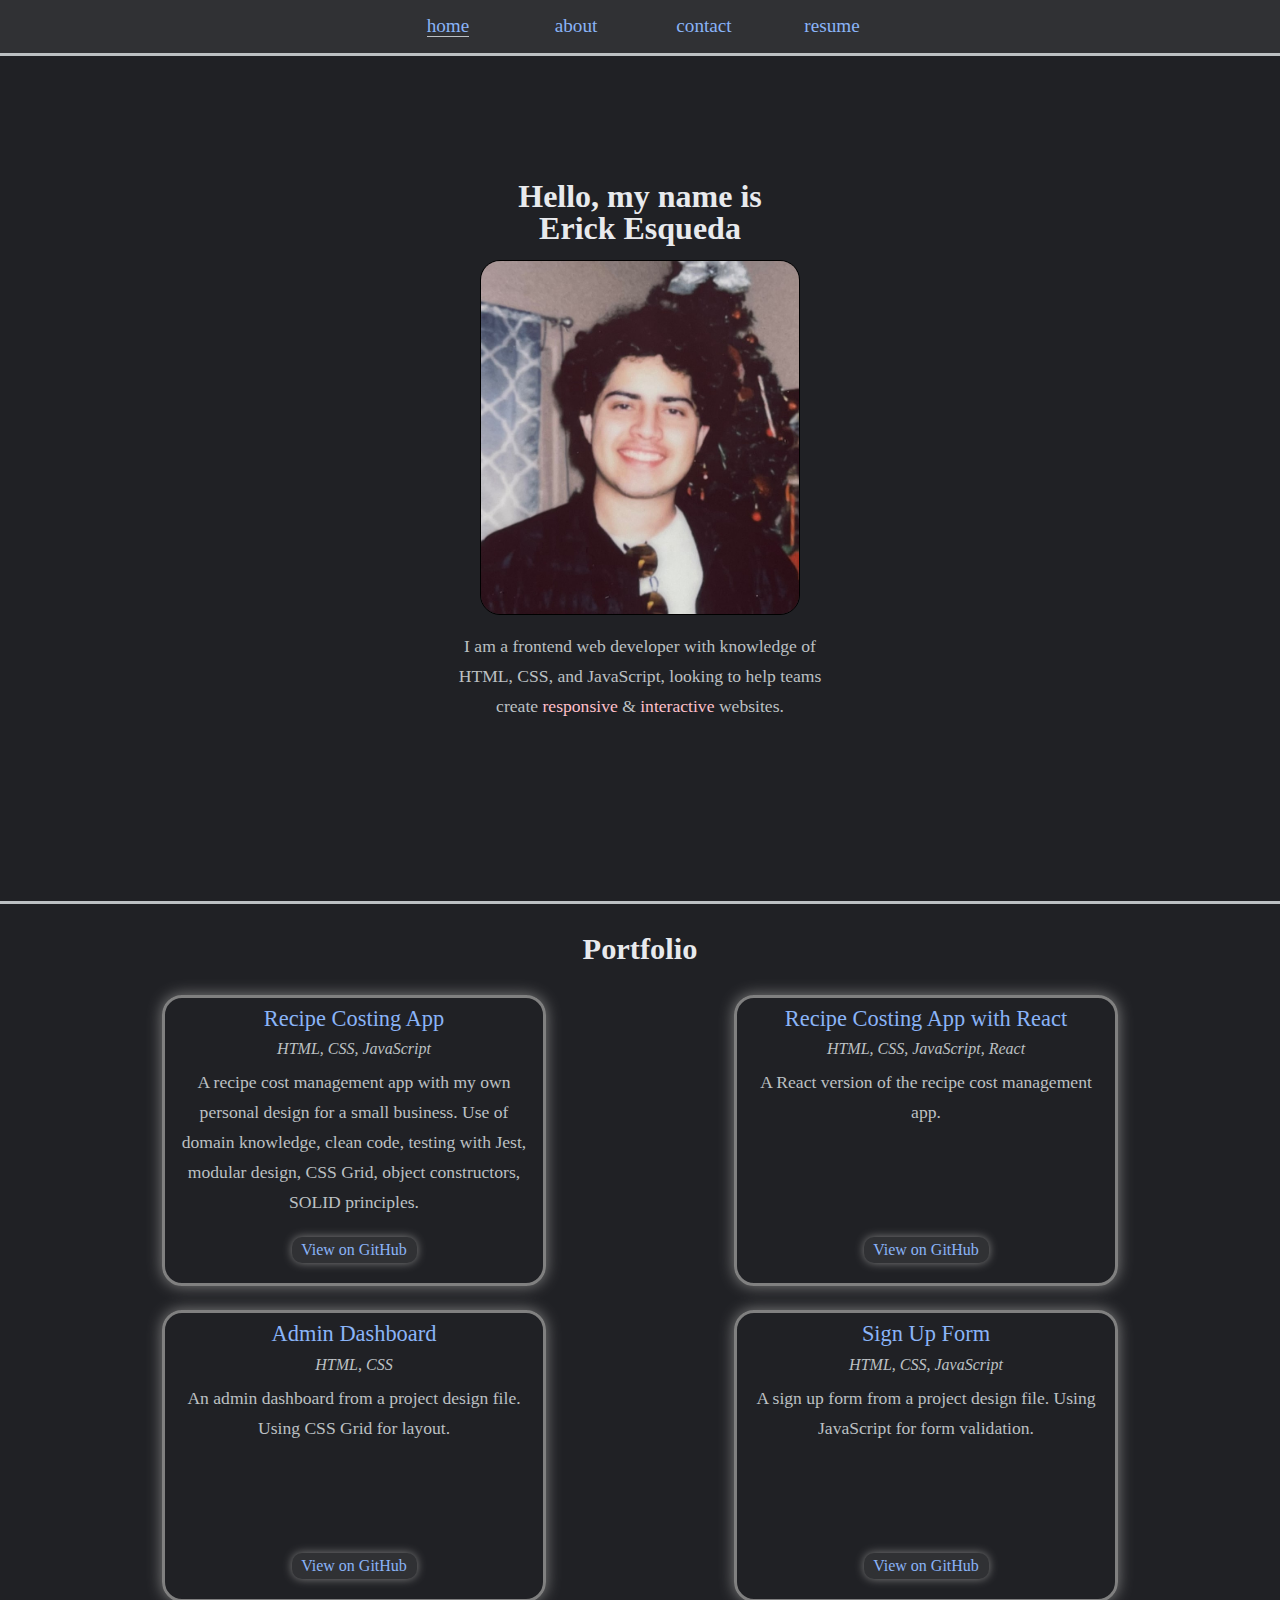
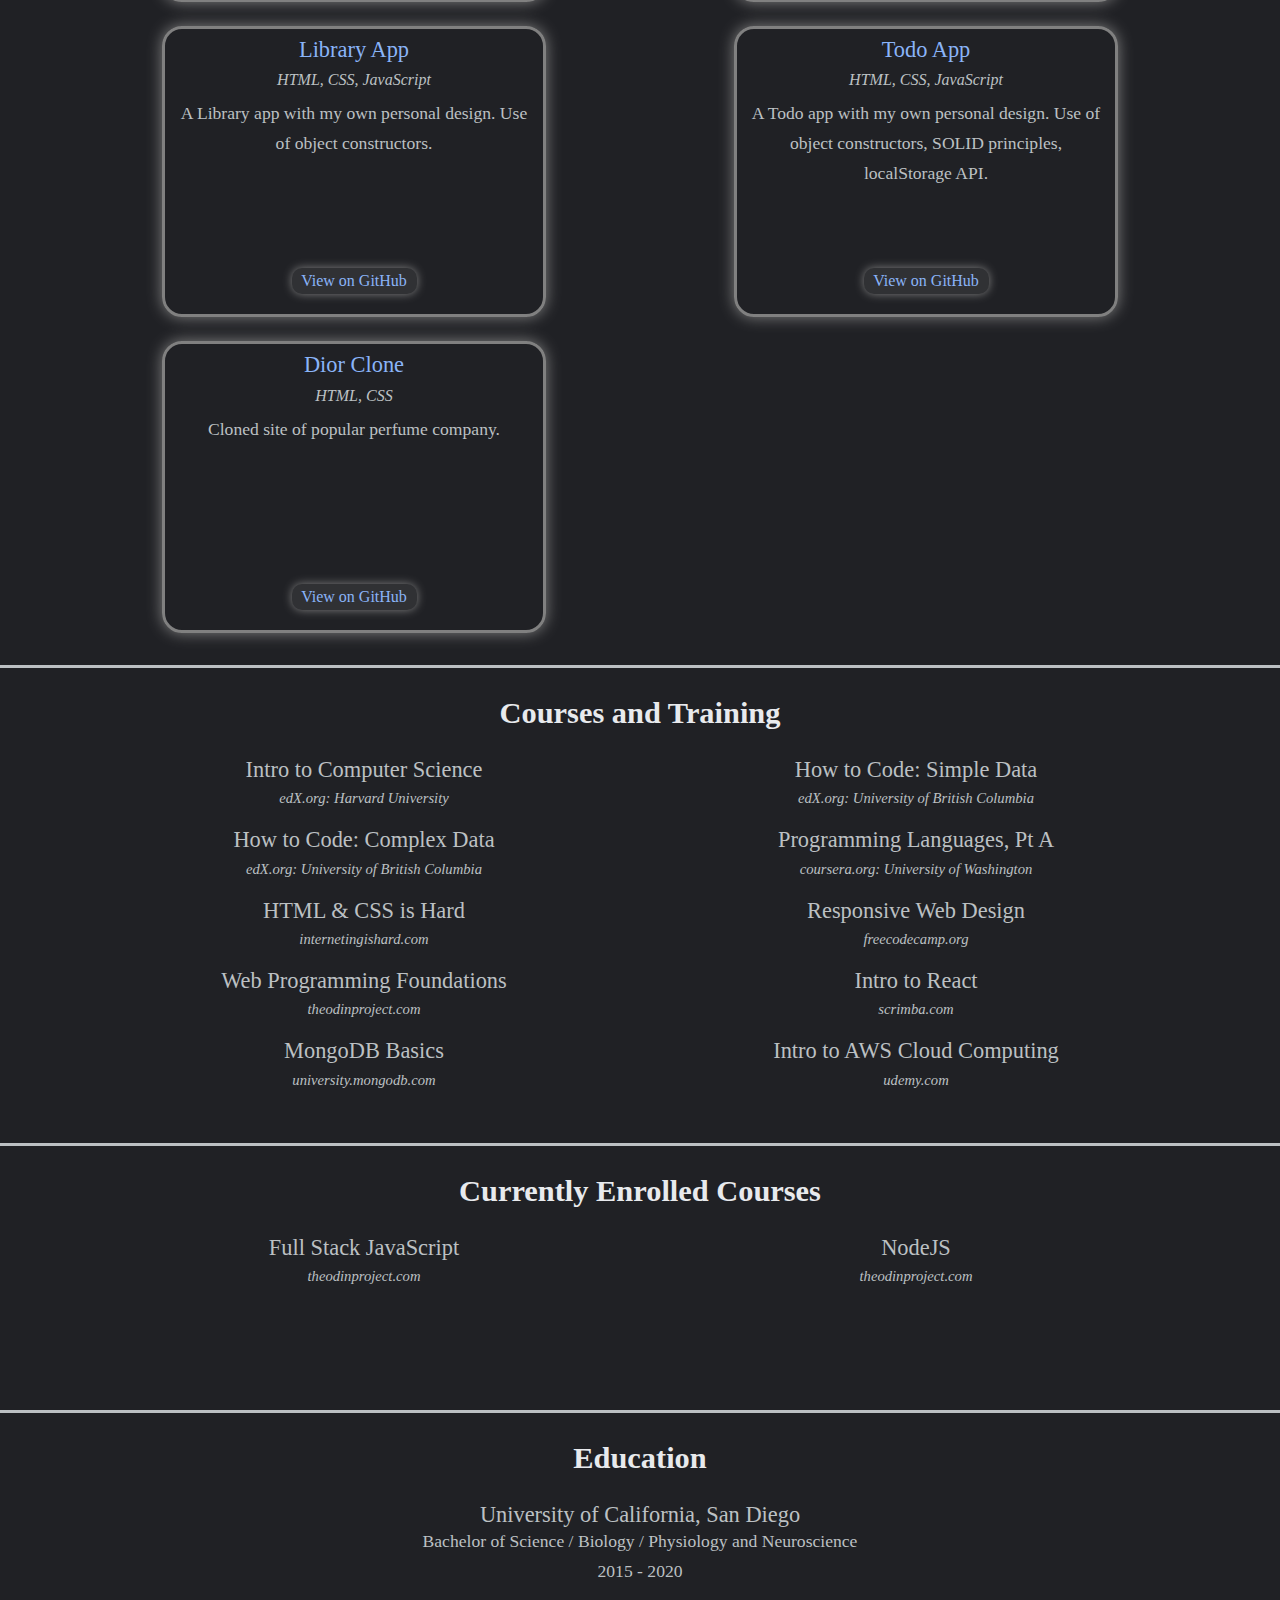
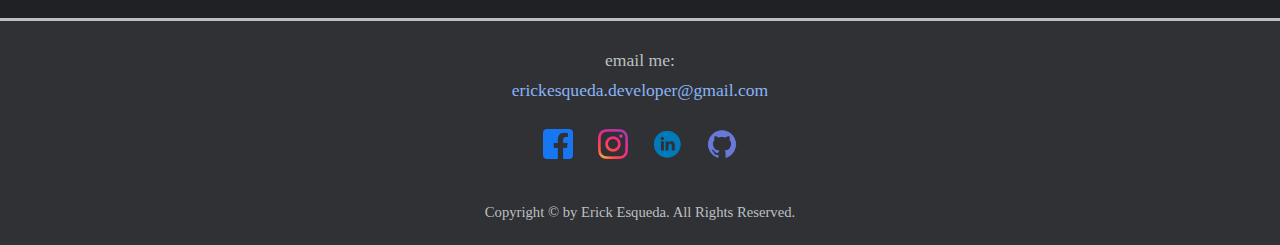
<file: index.html>
<!DOCTYPE html>
<html lang="en">
<head>
    <meta charset="UTF-8">
    <meta http-equiv="X-UA-Compatible" content="IE=edge">
    <meta name="viewport" content="width=device-width, initial-scale=1.0">
    <title>Erick Esqueda | Web Developer</title>
    <link rel="shortcut icon" type="image/png" href="images/computer-verymin.png">
    <link rel="stylesheet" href="style.css">
    <script src="main.js" defer></script>
    <meta property="og:type" content="website">
    <meta property="og:url" content="https://www.erickesqueda.net">
    <meta property="og:title" content="Erick Esqueda Web Development Portfolio">
    <meta property="og:description" content="My portfolio of web development projects.">
</head>
<body>
    <header class="index-header">
        <nav class="index-header__nav">
            <ul>
                <li>
                    <a class="main-nav un" href="index.html">home</a>
                </li>
                <li>
                    <a class="main-nav un" href="about.html">about</a>
                </li>
                <li>
                    <a class="main-nav un" href="contact.html">contact</a>
                </li>
                <li>
                    <a class="main-nav un" href="https://docs.google.com/document/d/1oUMyOTzxlwHGJ-sWknohR1JD3zPZNG6wUrt9LTyobOI/edit?usp=sharing" target="_blank">resume</a>
                </li>
            </ul>
        </nav>
        <section class="index-header__title">
            <h1>Hello, my name is<br>Erick Esqueda</h1>
            <img src="images/portrait-small-min.jpg" alt="selfie">
            <p>I am a frontend web developer with knowledge of HTML, CSS, and JavaScript, looking to help teams create <span class="responsive">responsive</span> & <span class="interactive">interactive</span> websites.</p>
        </section>
    </header>
    <main>
        <section class="portfolio">
            <h2 class="portfolio__title">Portfolio</h2>
            <ul class="portfolio__projects">
                <li class="project">
                    <h3><a class="un" href="http://solovinomuncher.github.io/recipe-costing-app" target="_blank">Recipe Costing App</a></h3>
                    <em>HTML, CSS, JavaScript</em>
                    <p>A recipe cost management app with my own personal design for a small business. Use of domain knowledge, clean code, testing with Jest, modular design, CSS Grid, object constructors, SOLID principles.</p>
                    <a class="btn-view-github" href="https://github.com/solovinomuncher/recipe-costing-app" target="_blank">View on GitHub</a>
                </li>
                <li class="project">
                    <h3><a class="un" href="https://solovinomuncher.github.io/recipe-cost-management-app/" target="_blank">Recipe Costing App with React</a></h3>
                    <em>HTML, CSS, JavaScript, React</em>
                    <p>A React version of the recipe cost management app.</p>
                    <a class="btn-view-github" href="https://github.com/solovinomuncher/recipe-cost-management-app-react" target="_blank">View on GitHub</a>
                </li>
                <li class="project">
                    <h3><a class="un" href="https://solovinomuncher.github.io/admin-dashboard/" target="_blank">Admin Dashboard</a></h3>
                    <em>HTML, CSS</em>
                    <p>An admin dashboard from a project design file. Using CSS Grid for layout.</p>
                    <a class="btn-view-github" href="https://github.com/solovinomuncher/admin-dashboard" target="_blank">View on GitHub</a>
                </li>
                <li class="project">
                    <h3><a class="un" href="https://solovinomuncher.github.io/sign-up-form/" target="_blank">Sign Up Form</a></h3>
                    <em>HTML, CSS, JavaScript</em>
                    <p>A sign up form from a project design file. Using JavaScript for form validation.</p>
                    <a class="btn-view-github" href="https://github.com/solovinomuncher/sign-up-form" target="_blank">View on GitHub</a>
                </li>
                <li class="project">
                    <h3><a class="un" href="https://solovinomuncher.github.io/library-app/" target="_blank">Library App</a></h3>
                    <em>HTML, CSS, JavaScript</em>
                    <p>A Library app with my own personal design. Use of object constructors.</p>
                    <a class="btn-view-github" href="https://github.com/solovinomuncher/library-app" target="_blank">View on GitHub</a>
                </li>
                <li class="project">
                    <h3><a class="un" href="https://solovinomuncher.github.io/todo-app-v2/" target="_blank">Todo App</a></h3>
                    <em>HTML, CSS, JavaScript</em>
                    <p>A Todo app with my own personal design. Use of object constructors, SOLID principles, localStorage API.</p>
                    <a class="btn-view-github" href="https://github.com/solovinomuncher/todo-app-v2" target="_blank">View on GitHub</a>
                </li>
                <li class="project">
                    <h3><a class="un" href="https://solovinomuncher.github.io/perfume-website/" target="_blank">Dior Clone</a></h3>
                    <em>HTML, CSS</em>
                    <p>Cloned site of popular perfume company.</p>
                    <a class="btn-view-github" href="https://github.com/solovinomuncher/perfume-website" target="_blank">View on GitHub</a>
                </li>
            </ul>
        </section>
        <section class="courses-and-training">
            <h2 class="courses-and-training__title">Courses and Training</h2>
            <ul class="courses-and-training__list">
                <li class="courses-and-training__list__items">
                    <h3><a class="un" href="https://www.edx.org/course/introduction-computer-science-harvardx-cs50x" target="_blank">Intro to Computer Science</a></h3>
                    <p><small><em>edX.org: Harvard University</em></small></p>
                </li>
                <li class="courses-and-training__list__items">
                    <h3><a class="un" href="https://www.edx.org/course/how-to-code-simple-data" target="_blank">How to Code: Simple Data</a></h3>
                    <p><small><em>edX.org: University of British Columbia</em></small></p>
                </li>
                <li class="courses-and-training__list__items">
                    <h3><a class="un" href="https://www.edx.org/course/how-to-code-complex-data" target="_blank">How to Code: Complex Data</a></h3>
                    <p><small><em>edX.org: University of British Columbia</em></small></p>
                </li>
                <li class="courses-and-training__list__items">
                    <h3><a class="un" href="https://www.coursera.org/learn/programming-languages" target="_blank">Programming Languages, Pt A</a></h3>
                    <p><small><em>coursera.org: University of Washington</em></small></p>
                </li>
                <li class="courses-and-training__list__items">
                    <h3><a class="un" href="https://www.internetingishard.com/html-and-css/" target="_blank">HTML & CSS is Hard</a></h3>
                    <p><small><em>internetingishard.com</em></small></p>
                </li>
                <li class="courses-and-training__list__items">
                    <h3><a class="un" href="https://www.freecodecamp.org/learn/responsive-web-design/" target="_blank">Responsive Web Design</a></h3>
                    <p id="portfolio"><small><em>freecodecamp.org</em></small></p>
                </li>
                <li class="courses-and-training__list__items">
                    <h3><a class="un" href="https://www.theodinproject.com/paths/foundations/courses/foundations" target="_blank">Web Programming Foundations</a></h3>
                    <p id="portfolio"><small><em>theodinproject.com</em></small></p>
                </li>
                <li class="courses-and-training__list__items">
                    <h3><a class="un" href="https://scrimba.com/learn/learnreact" target="_blank">Intro to React</a></h3>
                    <p id="portfolio"><small><em>scrimba.com</em></small></p>
                </li>
                <li class="courses-and-training__list__items">
                    <h3><a class="un" href="https://university.mongodb.com/courses/M001/about" target="_blank">MongoDB Basics</a></h3>
                    <p id="portfolio"><small><em>university.mongodb.com</em></small></p>
                </li>
                <li class="courses-and-training__list__items">
                    <h3><a class="un" href="https://www.udemy.com/course/introduction-to-aws-cloud-computing/?LSNPUBID=JVFxdTr9V80&ranEAID=JVFxdTr9V80&ranMID=39197&ranSiteID=JVFxdTr9V80-3hwaSV8CZzuZ5a.ZhINGnw&utm_medium=udemyads&utm_source=aff-campaign" target="_blank">Intro to AWS Cloud Computing</a></h3>
                    <p id="portfolio"><small><em>udemy.com</em></small></p>
                </li>
            </ul>
        </section>
        <section class="courses-and-training">
            <h2 class="courses-and-training__title">Currently Enrolled Courses</h2>
            <ul class="courses-and-training__list">
                <!-- <li class="courses-and-training__list__items">
                    <h3><a class="un" href="https://www.udemy.com/course/sql-and-postgresql-for-beginners/?ranMID=39197&ranEAID=JVFxdTr9V80&ranSiteID=JVFxdTr9V80-0eMVoZf4ewpda67q4CRKzw&LSNPUBID=JVFxdTr9V80&utm_source=aff-campaign&utm_medium=udemyads" target="_blank">SQL & PostgresSQL, Beginner to Expert</a></h3>
                    <p id="portfolio"><small><em>udemy.com</em></small></p>
                </li> -->
                <li class="courses-and-training__list__items">
                    <h3><a class="un" href="https://www.theodinproject.com/paths/full-stack-javascript?" target="_blank">Full Stack JavaScript</a></h3>
                    <p id="portfolio"><small><em>theodinproject.com</em></small></p>
                </li>
                <li class="courses-and-training__list__items">
                    <h3><a class="un" href="https://www.theodinproject.com/paths/full-stack-javascript/courses/nodejs" target="_blank">NodeJS</a></h3>
                    <p id="portfolio"><small><em>theodinproject.com</em></small></p>
                </li>
            </ul>
        </section>
        <section class="education">
            <h2 class="education__title">Education</h2>
            <ul class="education__list">
                <li class="education__list__items">
                    <h3>University of California, San Diego</h3> 
                    <p>Bachelor of Science / Biology / Physiology and Neuroscience</p>
                    <p><time datetime="2015">2015</time> - <time datetime="2020">2020</time></p>
                </li>
            </ul>
        </section>
    </main>
    <footer class="footer">
        <address id="contact" class="footer__contact-info">
            <p>email me:</p>
            <p><a href="mailto:erickesqueda.developer@gmail.com">erickesqueda.developer@gmail.com</a></p>
        </address>
        <ul class="footer__socials">
            <li>
                <a href="https://www.facebook.com/erick.esqueda.5" class="socials facebook"><img class="socials-img" src="images/fb-logo-min.png"></a>
            </li>
            <li>
                <a href="https://www.instagram.com/doublee922/" class="socials instagram"><img class="socials-img" src="images/ig-logo-verymin.png"></a>
            </li>
            <li>
                <a href="https://www.linkedin.com/in/erickesqueda/" class="socials linkedin"><img class="socials-img" src="images/linkedin-logo-verymin.png"></a>
            </li>
            <li>
                <a href="https://github.com/solovinomuncher/" class="socials github"><img class="socials-img" src="images/github-logo-min.png"></a>
            </li>
        </ul>
        <p class="footer__copyright-info"><small>Copyright © by Erick Esqueda. All Rights Reserved.</small></p>
    </footer>
</body>
</html>
</file>
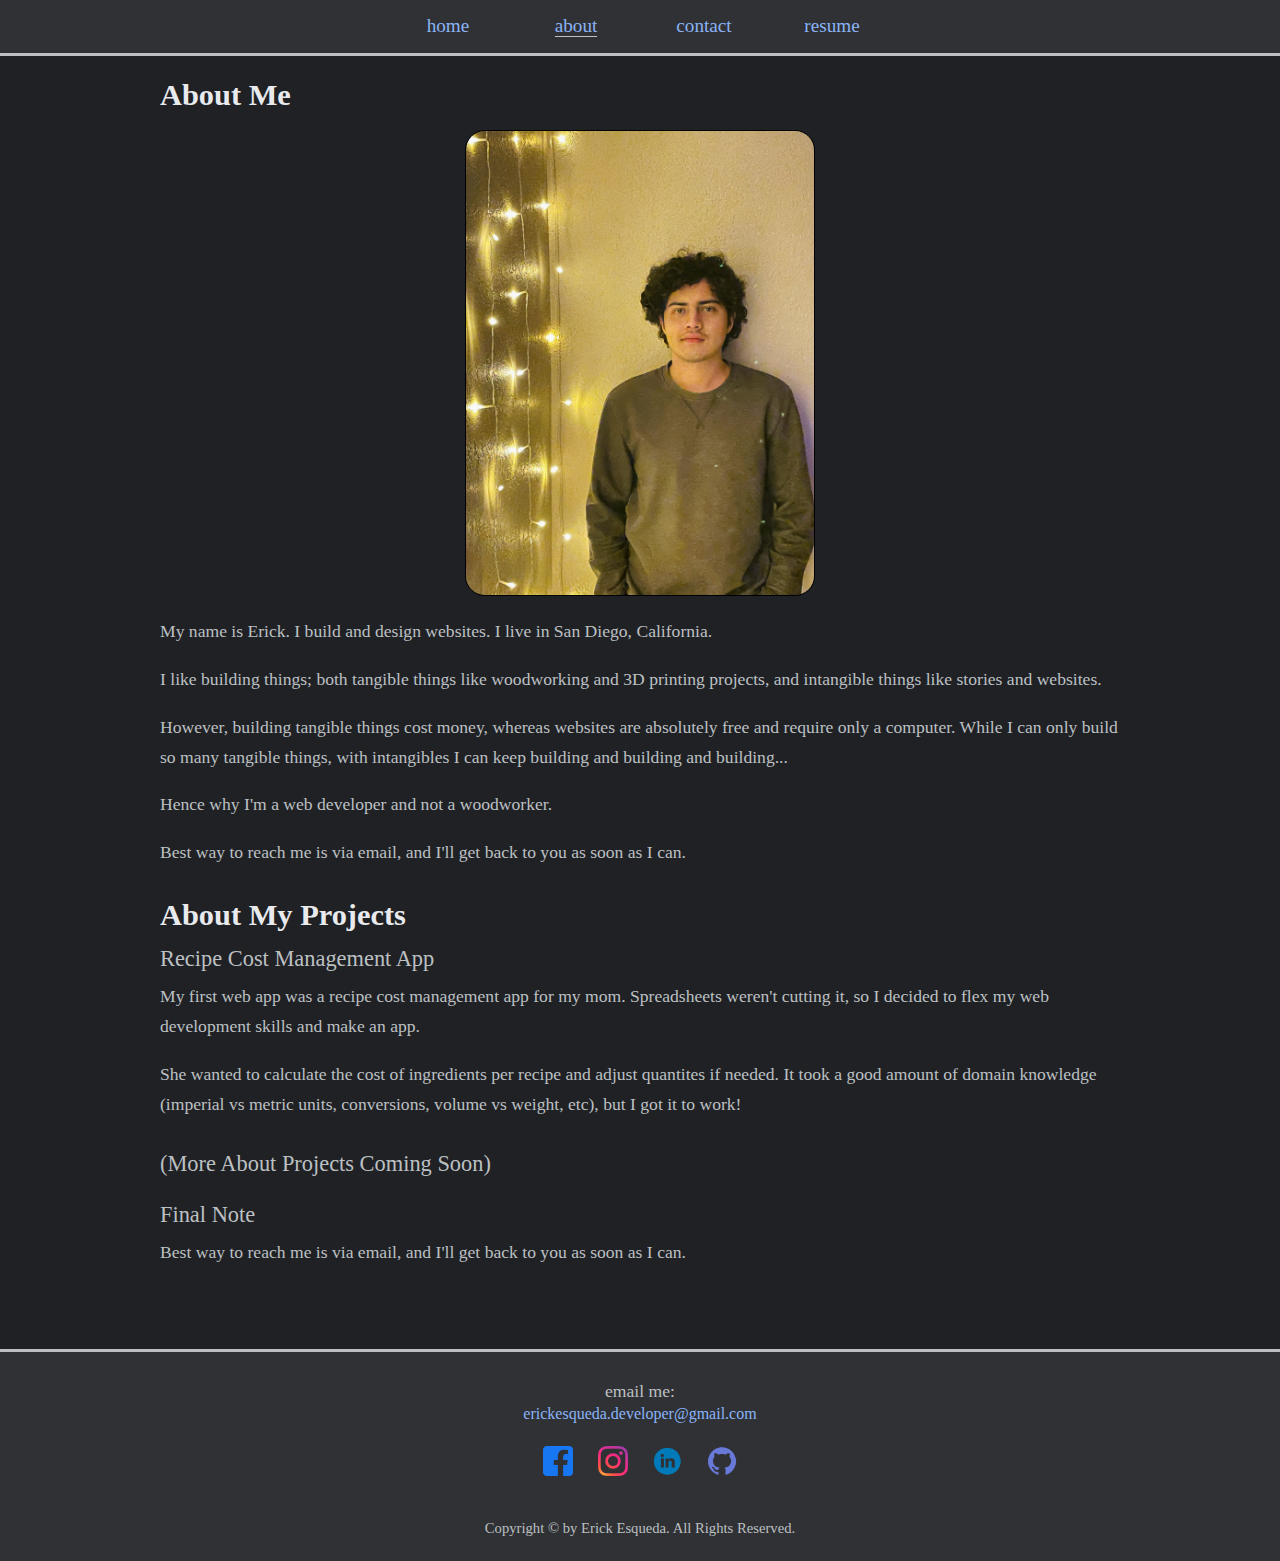
<file: about.html>
<!DOCTYPE html>
<html lang="en">
<head>
    <meta charset="UTF-8">
    <meta http-equiv="X-UA-Compatible" content="IE=edge">
    <meta name="viewport" content="width=device-width, initial-scale=1.0">
    <title>About Erick Esqueda</title>
    <link rel="shortcut icon" type="image/png" href="images/computer-verymin.png">
    <link rel="stylesheet" href="style.css">
    <script src="main.js" defer></script>
    <meta property="og:type" content="website">
    <meta property="og:url" content="https://www.erickesqueda.net">
    <meta property="og:title" content="Erick Esqueda Web Development Portfolio">
    <meta property="og:description" content="My portfolio of web development projects.">
</head>
<body class="about-body">
    <header class="index-header">
        <nav class="index-header__nav">
            <ul>
                <li>
                    <a class="main-nav un" href="index.html">home</a>
                </li>
                <li>
                    <a class="main-nav un" href="about.html">about</a>
                </li>
                <li>
                    <a class="main-nav un" href="contact.html">contact</a>
                </li>
                <li>
                    <a class="main-nav un" href="https://docs.google.com/document/d/10bdjWqkvaNZwaGxLFEgJvpulF6tFJITcMm9F76aHC4Q/edit?usp=sharing" target="_blank">resume</a>
                </li>
            </ul>
        </nav>
    </header>
    <main class="about-me-main">
        <article class="about-me-article">
            <h2>About Me</h2>
            <img src="images/about-me-min.jpeg" alt="about me">
            <p>
                My name is Erick. I build and design websites. I live in San Diego, California.
            </p>
            <p>
                I like building things; both tangible things like woodworking and 3D printing projects, and 
                intangible things like stories and websites.
            </p>
            <p>
                However, building tangible things cost money, whereas websites are absolutely free and require only
                a computer. While I can only build so many tangible things, with intangibles 
                I can keep building and building and building...
            </p>
            <p>
                Hence why I'm a web developer and not a woodworker.
            </p>
            <p>
                Best way to reach me is via email, and I'll get back to you as soon as I can.
            </p>
        </article>
        <article class="about-me-article">
            <h2>About My Projects</h2>
            <h3>Recipe Cost Management App</h3>
            <p>
                My first web app was a recipe cost management app for my mom.  Spreadsheets weren't cutting it, so 
                I decided to flex my web development skills and make an app.
            </p>
            <p>
                She wanted to calculate the cost of ingredients per recipe and adjust quantites if 
                needed. It took a good amount of domain knowledge (imperial vs metric units, conversions, volume vs 
                weight, etc), but I got it to work!
            </p>
            <h3>(More About Projects Coming Soon)</h3>
            <h3>Final Note</h3>
            <p>
                Best way to reach me is via email, and I'll get back to you as soon as I can.
            </p>
        </article>
    </main>
    <footer class="footer">
        <address id="contact" class="footer__contact-info">
            <p>email me:</p>
            <a href="mailto:erickesqueda.developer@gmail.com">erickesqueda.developer@gmail.com</a>
        </address>
        <ul class="footer__socials">
            <li>
                <a href="https://www.facebook.com/erick.esqueda.5" class="socials facebook"><img class="socials-img" src="images/fb-logo-min.png"></a>
            </li>
            <li>
                <a href="https://www.instagram.com/doublee922/" class="socials instagram"><img class="socials-img" src="images/ig-logo-verymin.png"></a>
            </li>
            <li>
                <a href="https://www.linkedin.com/in/erickesqueda/" class="socials linkedin"><img class="socials-img" src="images/linkedin-logo-verymin.png"></a>
            </li>
            <li>
                <a href="https://github.com/solovinomuncher/" class="socials github"><img class="socials-img" src="images/github-logo-min.png"></a>
            </li>
        </ul>
        <p class="footer__copyright-info"><small>Copyright © by Erick Esqueda. All Rights Reserved.</small></p>
    </footer>
</body>
</html>
</file>
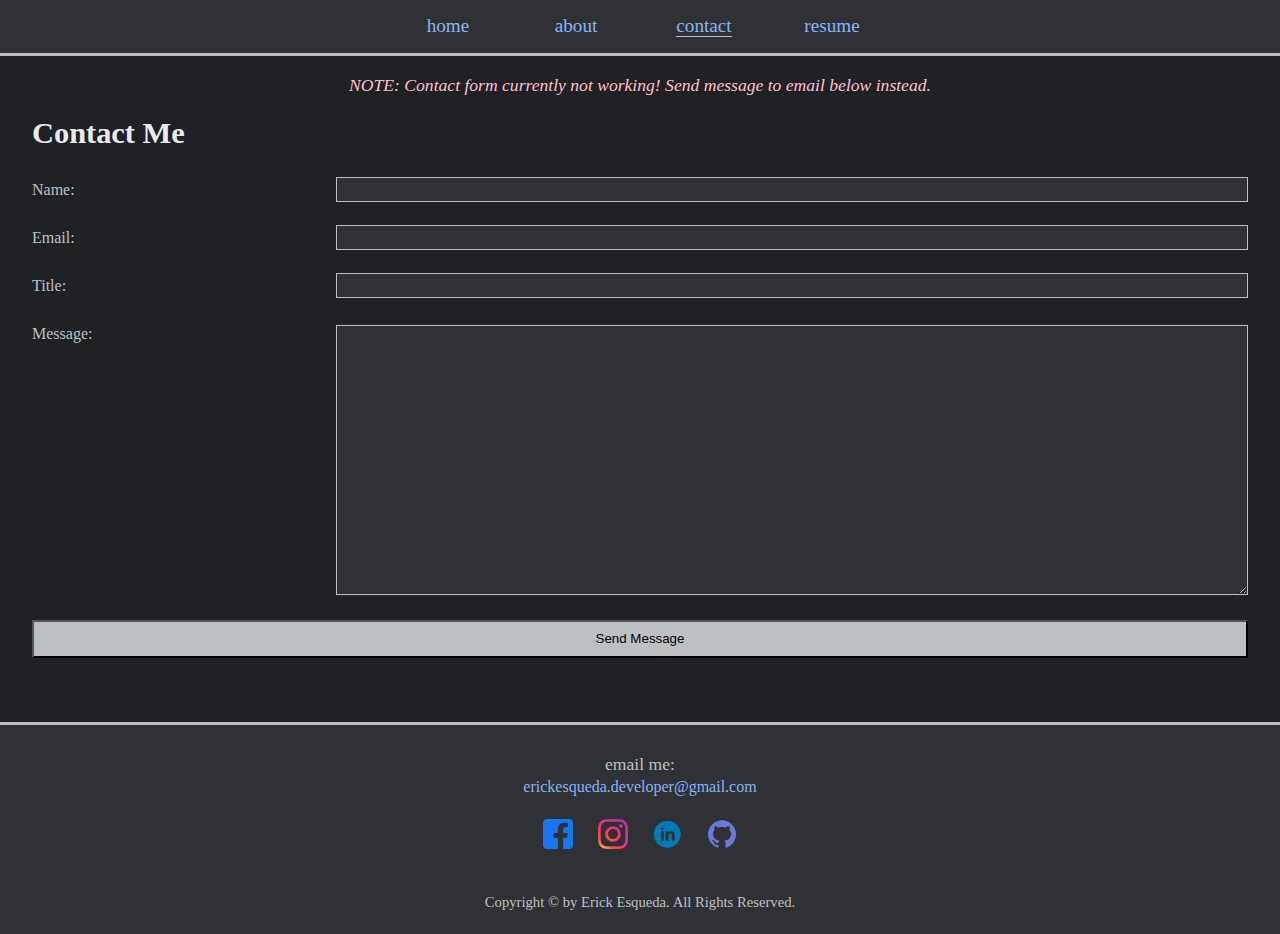
<file: contact.html>
<!DOCTYPE html>
<html lang="en">
<head>
    <meta charset="UTF-8">
    <meta http-equiv="X-UA-Compatible" content="IE=edge">
    <meta name="viewport" content="width=device-width, initial-scale=1.0">
    <title>Contact Erick Esqueda</title>
    <link rel="shortcut icon" type="image/png" href="images/computer-verymin.png">
    <link rel="stylesheet" href="style.css">
    <script src="main.js" defer></script>
    <meta property="og:type" content="website">
    <meta property="og:url" content="https://www.erickesqueda.net">
    <meta property="og:title" content="Erick Esqueda Web Development Portfolio">
    <meta property="og:description" content="My portfolio of web development projects.">
</head>
<body class="contact-form-body">
    <header class="index-header">
        <nav class="index-header__nav">
            <ul>
                <li>
                    <a class="main-nav un" href="index.html">home</a>
                </li>
                <li>
                    <a class="main-nav un" href="about.html">about</a>
                </li>
                <li>
                    <a class="main-nav un" href="contact.html">contact</a>
                </li>
                <li>
                    <a class="main-nav un" href="https://docs.google.com/document/d/10bdjWqkvaNZwaGxLFEgJvpulF6tFJITcMm9F76aHC4Q/edit?usp=sharing" target="_blank">resume</a>
                </li>
            </ul>
        </nav>
    </header>
    <p class="not-working" style="color:pink;"><em>NOTE: Contact form currently not working! Send message to email below instead.</em></p>
    <form action="contact.php" method="post" class="contact-form">
        <h2 class="contact-title">Contact Me</h2>
        <div class="form-group">
            <label for="name">Name:</label>
            <input type="text" id="name" name="visitor_name" pattern=[A-Z\sa-z]{3,20} required>
        </div>
        <div class="form-group">
            <label for="email">Email:</label>
            <input type="email" id="email" name="visitor_email" required>
        </div>
        <div class="form-group">
            <label for="title">Title:</label>
            <input type="text" id="title" name="email_title" required>
        </div>
        <div class="form-group">
            <label for="message">Message:</label>
            <textarea name="visitor_message" id="message" required></textarea>
        </div>
        <button type="submit">Send Message</button>
    </form>
    <footer class="footer">
        <address id="contact" class="footer__contact-info">
            <p>email me:</p>
            <a href="mailto:erickesqueda.developer@gmail.com">erickesqueda.developer@gmail.com</a>
        </address>
        <ul class="footer__socials">
            <li>
                <a href="https://www.facebook.com/erick.esqueda.5" class="socials facebook"><img class="socials-img" src="images/fb-logo-min.png"></a>
            </li>
            <li>
                <a href="https://www.instagram.com/doublee922/" class="socials instagram"><img class="socials-img" src="images/ig-logo-verymin.png"></a>
            </li>
            <li>
                <a href="https://www.linkedin.com/in/erickesqueda/" class="socials linkedin"><img class="socials-img" src="images/linkedin-logo-verymin.png"></a>
            </li>
            <li>
                <a href="https://github.com/solovinomuncher/" class="socials github"><img class="socials-img" src="images/github-logo-min.png"></a>
            </li>
        </ul>
        <p class="footer__copyright-info"><small>Copyright © by Erick Esqueda. All Rights Reserved.</small></p>
    </footer>
</body>
</html>
</file>
<file: style.css>
/* CSS Reset */

* {
  box-sizing: border-box;
}

html,
body,
div,
span,
applet,
object,
iframe,
h1,
h2,
h3,
h4,
h5,
h6,
p,
blockquote,
pre,
a,
abbr,
acronym,
address,
big,
cite,
code,
del,
dfn,
em,
img,
ins,
kbd,
q,
s,
samp,
small,
strike,
strong,
sub,
sup,
tt,
var,
b,
u,
i,
center,
dl,
dt,
dd,
ol,
ul,
li,
fieldset,
form,
label,
legend,
table,
caption,
tbody,
tfoot,
thead,
tr,
th,
td,
article,
aside,
canvas,
details,
embed,
figure,
figcaption,
footer,
header,
hgroup,
menu,
nav,
output,
ruby,
section,
summary,
time,
mark,
audio,
video {
  margin: 0;
  padding: 0;
  border: 0;
  font-size: 100%;
  font: inherit;
  vertical-align: baseline;
}
/* HTML5 display-role reset for older browsers */
article,
aside,
details,
figcaption,
figure,
footer,
header,
hgroup,
menu,
nav,
section {
  display: block;
}
body {
  line-height: 1;
}
ol,
ul {
  list-style: none;
}
blockquote,
q {
  quotes: none;
}
blockquote:before,
blockquote:after,
q:before,
q:after {
  content: "";
  content: none;
}
table {
  border-collapse: collapse;
  border-spacing: 0;
}

/* variables */

:root {
  /* --main-bg-color: #212121; */
  /* Google's dark mode black bg main */
  --main-bg-color: rgba(32, 33, 37);

  /* Google's dark mode grey bg secondary */
  --secondary-bg-color: rgba(48, 49, 52, 1);

  /* --main-text-color: rgba(245, 245, 245, 0.87); */
  /* Google's dark mode white text */
  --main-text-color: rgba(188, 192, 195, 1);

  /* --link-color: rgba(11, 127, 171, 1); */
  /* Google's dark mode blue link */
  --link-color: rgba(138, 180, 248, 1);

  /* --link-hover-color: darkorchid; */
  /* Google's dark mode purple link */
  --link-hover-color: rgba(197, 138, 249, 1);

  /* Google's dark mode white main result */
  --h1-h2-color: rgba(232, 234, 237, 1);

  --main-font-family: "Roboto Slab", serif;
}

/* font & text */

@import url("https://fonts.googleapis.com/css2?family=Roboto&family=Roboto+Slab&display=swap");

html {
  scroll-behavior: smooth;
  font-family: "Roboto", sans-serif;
  font-family: "Roboto Slab", serif;
}

h1 {
  font-size: 2rem;
  color: var(--h1-h2-color);
  font-weight: bold;
}

h2 {
  font-size: 1.9rem;
  /* text-decoration: underline; */
  /* text-underline-offset: 2px; */
  color: var(--h1-h2-color);
  font-weight: bold;
}

h3 {
  font-size: 1.4rem;
}

p {
  font-size: 1.1rem;
  line-height: 30px;
}

em {
  font-style: italic;
}

small {
  font-size: smaller;
}

/* ================= */
/* utility */
/* ================= */

body {
  /* background: #121212; */
  background: var(--main-bg-color);
  color: var(--main-text-color);
}

/* links */
a {
  color: var(--link-color);
  text-decoration: none;
  transition: all 0.3s ease-in-out 0s;
}

h3 a {
  transition: all 0.3s ease-in-out 0s;
}

a:visited,
a:visited {
  color: var(--link-color);
}

a:hover,
a:active {
  color: var(--link-hover-color);
  transition: all 0.3s ease-in-out 0s;
}

h3 a:hover,
h3 a:active {
  color: var(--link-hover-color);
  transition: all 0.3s ease-in-out 0s;
}

.un {
  display: inline-block;
}

.un::after {
  content: "";
  width: 0px;
  height: 1px;
  display: block;
  background: var(--main-text-color);
  transition: 0.3s;
}

.un:hover::after {
  width: 100%;
}

.active {
  border-bottom: 1px solid var(--main-text-color);
}

.responsive {
  color: pink;
  display: inline-block;
  transition: font-size 0.3s ease-in-out 0s;
}

.responsive:hover {
  font-size: 0.75rem;
}

.interactive {
  color: pink;
  display: inline-block;
  transition: transform 0.3s ease-in-out 0s;
}

.interactive:hover {
  transform: rotate(180deg);
}

/* ================= */
/* index page */
/* ================= */

/* header */
.index-header {
  display: grid;
  text-align: center;
}

.index-header__nav {
  position: fixed;
  width: 100%;
  background: var(--secondary-bg-color);
  border-bottom: 3px solid var(--main-text-color);
}

.index-header__nav > ul {
  display: grid;
  grid-template-columns: 1fr 1fr 1fr 1fr;
  margin: 1em 0 1em 0;
}

.index-header__nav > ul li {
  list-style-type: none;
  font-size: 1.2rem;
}

.index-header__title {
  display: grid;
  justify-items: center;
  padding: 20vh 1em 20vh 1em;
  border-bottom: 3px solid var(--main-text-color);
}

.index-header__title > p {
  margin: 0 2em 0 2em;
}

.index-header__title > img {
  width: 55vw;
  border: 1px solid black;
  border-radius: 20px;
  margin: 1em 0 1em 0;
}

@media (min-width: 750px) {
  .index-header__title > p {
    margin: 0;
    width: 30vw;
  }
  .index-header__title > img {
    width: 30vw;
  }
}

@media (min-width: 1000px) {
  .index-header__nav > ul {
    grid-template-columns: 3fr 1fr 1fr 1fr 1fr 3fr;
    grid-template-rows: 1fr;
  }
  .index-header__nav > ul > li:first-of-type {
    grid-column-start: 2;
  }
  .index-header__title > img {
    width: 25vw;
  }
}

/* education */
.education__title {
  text-align: center;
  padding: 1em 0 1em 0;
}

.education__list {
  display: grid;
  text-align: center;
  padding: 0 1em 1em 1em;
  list-style-type: none;
}

.education__list__items {
  margin: 0 0 1em 0;
}

/* courses and training */
.courses-and-training {
  border-bottom: 3px solid var(--main-text-color);
}

.courses-and-training__title {
  text-align: center;
  padding: 1em 0 1em 0;
}

.courses-and-training__list {
  display: grid;
  text-align: center;
  padding: 0 1em 1em 1em;
  list-style-type: none;
}

.courses-and-training__list__items {
  margin: 0 0 1em 0;
}

.courses-and-training__list__items h3 a {
  color: var(--main-text-color);
}

.courses-and-training__list__items h3 a:visited {
  color: var(--main-text-color);
}

.courses-and-training__list__items h3 a:hover,
.courses-and-training__list__items h3 a:active {
  color: var(--link-hover-color);
}

@media (min-width: 750px) {
  .courses-and-training__list {
    grid-template-rows: 1fr 1fr;
    grid-template-columns: 1fr 1fr;
    gap: 1em;
    margin: 0 5em 2em 5em;
    justify-items: center;
  }
  .courses-and-training__list__items {
    margin: 0;
    width: 30vw;
  }
  /* .courses-and-training__list__items:last-child {
        grid-column: 1/3;
    } */
}

/* portfolio */
.portfolio {
  display: grid;
  text-align: center;
  border-bottom: 3px solid var(--main-text-color);
}

.portfolio__title {
  margin: 1em 0 1em 0;
}

.portfolio__projects {
  display: grid;
  grid-auto-rows: 1fr;
  list-style-type: none;
  margin: 0 1em 1em 1em;
}

.project {
  margin: 0 0 1em 0;
  display: grid;
  grid-template-rows: min-content min-content 1fr min-content;
  /* grid-auto-rows: minmax(min-content, max-content); */
  gap: 10px;
  border: 3px solid grey;
  padding: 10px;
  border-radius: 20px;
  box-shadow: 0px 0px 15px grey;
}

.btn-view-github {
  display: inline-block;
  width: 125px;
  justify-self: center;
  background: var(--secondary-bg-color);
  color: var(--link-color);
  border-radius: 10px;
  box-shadow: 0px 0px 10px grey;
  padding: 5px;
  margin-top: 10px;
  margin-bottom: 10px;
  transition: all 0.3s ease-in-out 0s;
}

.btn-view-github:visited {
  background: var(--secondary-bg-color);
  color: var(--link-color);
  transition: all 0.3s ease-in-out 0s;
}

.btn-view-github:hover,
.btn-view-github:active {
  color: var(--link-hover-color);
  transition: all 0.3s ease-in-out 0s;
}

@media (min-width: 750px) {
  .portfolio__projects {
    grid-template-rows: 1fr 1fr;
    grid-template-columns: 1fr 1fr;
    gap: 1.5em;
    margin: 0 5em 2em 5em;
    justify-items: center;
  }
  .project {
    margin: 0;
    width: 30vw;
  }
}

/* footer */
.footer {
  border-top: 3px solid var(--main-text-color);
  background: var(--secondary-bg-color);
  text-align: center;
}

.footer__copyright-info {
  padding: 1em 1em 1em 1em;
}

.footer__socials {
  padding: 0 1em 1em 1em;
  display: grid;
  grid-auto-flow: column;
  list-style-type: none;
}

.socials-img {
  width: 30px;
  transition: all 0.3s ease-in-out 0s;
}

.socials-img:hover {
  background: var(--link-hover-color);
  border-radius: 50%;
}

.footer__contact-info {
  padding: 1.5em 0 1.5em 0;
}

@media (min-width: 750px) {
  .footer {
    display: grid;
    justify-items: center;
  }
  .footer__socials {
    width: 250px;
  }
}

/* ================= */
/* about page */
/* ================= */

.about-me-main {
  padding: 4em 2em;
}

.about-me-article {
  padding-top: 1em;
  display: grid;
}

.about-me-article img {
  margin: 20px;
  max-width: 75%;
  justify-self: center;
  border: 1px solid black;
  border-radius: 20px;
}

.about-me-article > p {
  padding-bottom: 1em;
}

.about-me-article > h3 {
  padding-top: 0.75em;
  padding-bottom: 0.5em;
}

@media (min-width: 750px) {
  .about-me-main {
    padding: 4em 10em;
  }

  .about-me-article img {
    max-width: 350px;
  }
}

@media (min-width: 1500px) {
  .about-me-main {
    display: grid;
    margin: 0 auto;
    padding: 4em 10em;
    align-items: center;
    justify-items: center;
    width: 1000px;
  }
}

/* ================= */
/* contact page */
/* ================= */

.contact-form {
  padding: 0 2em 4em 2em;
  display: grid;
  grid-template-columns: 1fr 1fr;
  grid-template-rows: 3em 3em 3em 3em 300px 3em;
}

.contact-form-body .not-working {
  padding-top: 3.5em;
  padding: 4em 2em 1em 2em;
  text-align: center;
}

.form-group {
  display: grid;
  grid-template-columns: 1fr 3fr;
  grid-column: 1/3;
}

.contact-title {
  grid-column: 1/3;
}

.form-group label {
  align-self: center;
}

.form-group input {
  align-self: center;
  background: var(--secondary-bg-color);
  color: var(--main-text-color);
  font-family: var(--main-font-family);
  font-size: 1.1rem;
  border: 1px solid var(--main-text-color);
}

.form-group input:focus {
  outline: none;
  border: 1px solid var(--link-hover-color);
}

.form-group textarea {
  background: var(--secondary-bg-color);
  color: var(--main-text-color);
  font-family: var(--main-font-family);
  font-size: 1.1rem;
  border: 1px solid var(--main-text-color);
}

.form-group textarea:focus {
  outline: none;
  border: 1px solid var(--link-hover-color);
}

label[for="message"] {
  align-self: start;
  padding-top: 1rem;
}

.contact-form #message {
  width: 100%;
  height: 90%;
  align-self: center;
}

.contact-form button {
  margin-top: 10px;
  grid-column: 1/3;
  background: var(--main-text-color);
  transition: all 0.3s ease-in-out 0s;
}

.contact-form button:hover,
.contact-form button:active {
  background: var(--link-hover-color);
  transition: all 0.3s ease-in-out 0s;
}
</file>
